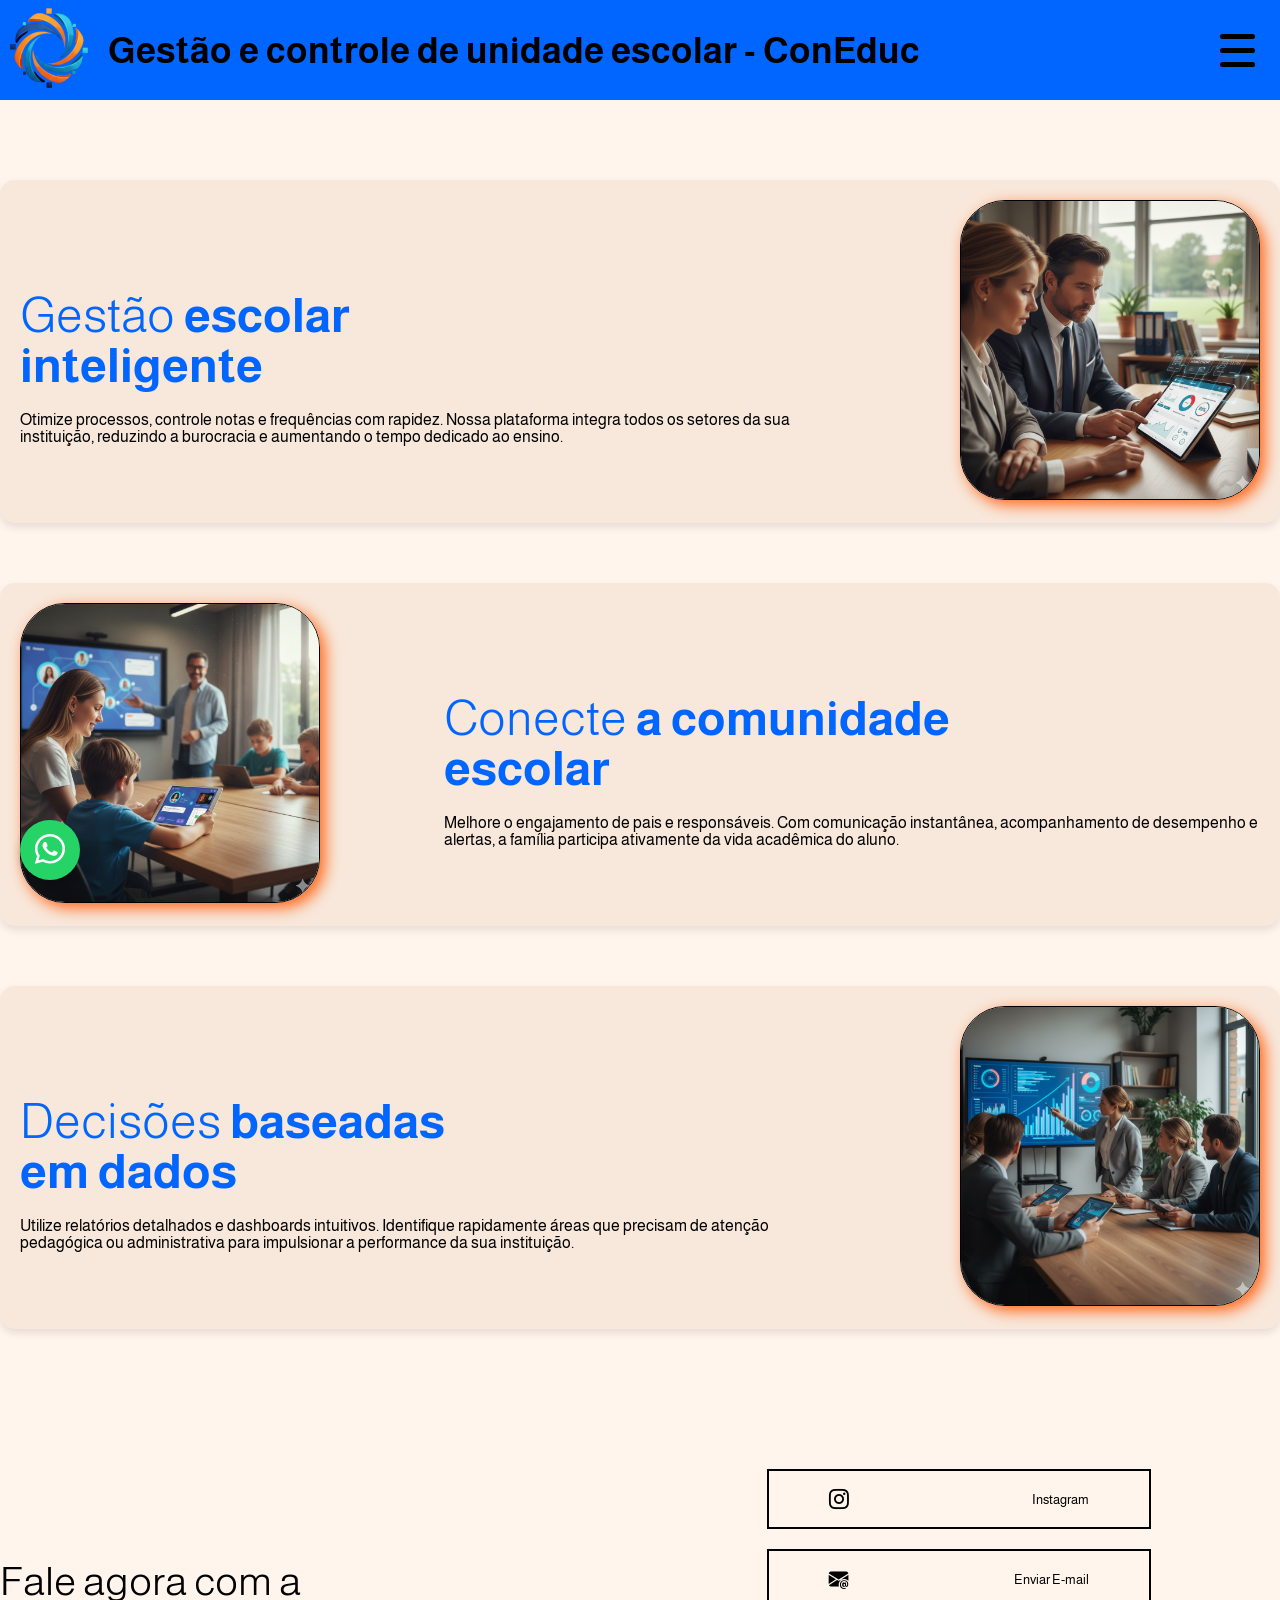
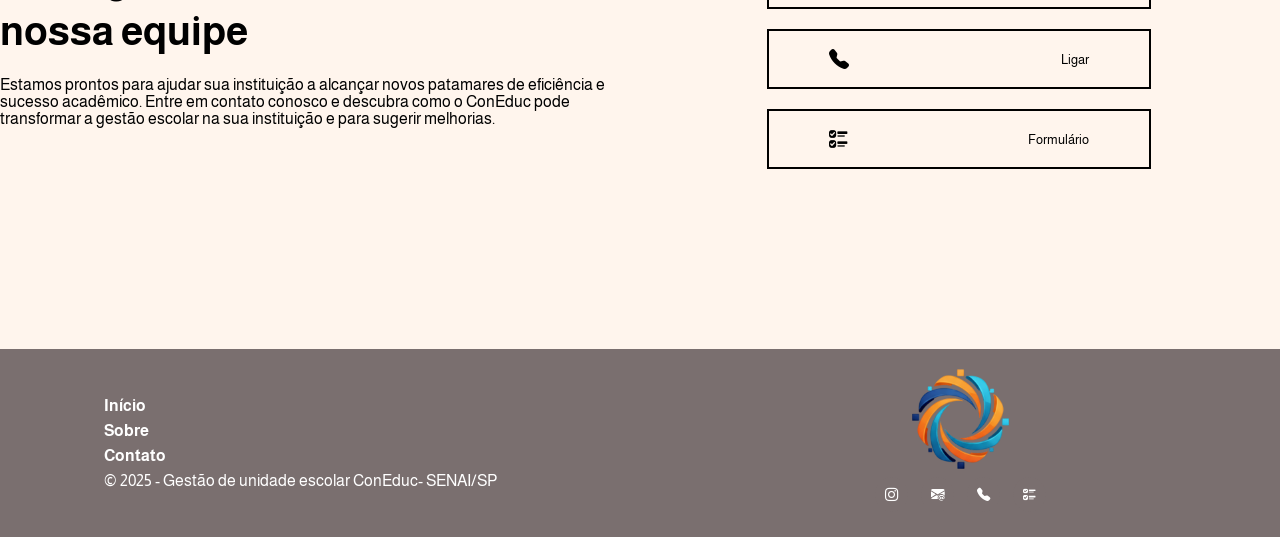
<file: html/index.html>
<!DOCTYPE html>
<html lang="Pt-br">

<head>
    <meta charset="UTF-8">
    <meta name="viewport" content="width=device-width, initial-scale=1.0">
    <title>ConEduc - Gestão e Controle de Unidade Escolar</title>
    <link rel="stylesheet" href="../css/home.css">
    <link rel="stylesheet" href="../css/style.css">
    <!-- Boostrap icons -->
    <link rel="stylesheet" href="https://cdn.jsdelivr.net/npm/bootstrap-icons@1.13.1/font/bootstrap-icons.min.css">
</head>

<body>
    <header>
        <a href="index.html"><img src="../assets/images/icon/isotipo.png" alt="Logo conEduc" class="logo"></a>
        <h2 class="titulo-pagina">Gestão e controle de unidade escolar - ConEduc</h2>
        <div id="menu">
            <div id="menu-bar" onclick="menuOnClick()">
                <div id="bar1" class="bar"></div>
                <div id="bar2" class="bar"></div>
                <div id="bar3" class="bar"></div>
                <div id="fechar" class="btnFechar">X</div>
            </div>
            <nav class="nav" id="nav">
                <ul>
                    <li><a href="Login.html">Login</a></li>
                    <li><a href="index.html">Início</a></li>
                    <li><a href="#">Sobre nós</a></li>
                    <li><a href="#contato">Contato</a></li>
                </ul>
            </nav>
        </div>
        <div class="menu-bg" id="menu-bg"></div>

        <script>
            function menuOnClick() {
                document.getElementById("menu-bar").classList.toggle("change");
                document.getElementById("nav").classList.toggle("change");
                document.getElementById("menu-bg").classList.toggle("change-bg");
            } 
        </script>
    </header>
    <main>
        <section class="vantagens">
            <div class="interface">
                <article class="itens-container">
                    <div class="txt-itens">
                        <h3><span>Gestão</span> escolar<br>inteligente</h3>
                        <p>Otimize processos, controle notas e frequências com rapidez. Nossa plataforma integra
                            todos
                            os setores da sua instituição, reduzindo a burocracia e aumentando o tempo dedicado
                            ao
                            ensino.</p>
                    </div>
                    <div class="img-itens"> <img src="../assets/images/advantages/Vantagens1.png" alt="Vantagem 1">
                    </div>
                </article>
                <article class="itens-container">
                    <div class="img-itens"> <img src="../assets/images/advantages/Vantagens2.png" alt="Vantagem 2">
                    </div>
                    <div class="txt-itens">
                        <h3><span>Conecte</span> a comunidade<br>escolar</h3>
                        <p>Melhore o engajamento de pais e responsáveis. Com comunicação instantânea,
                            acompanhamento de
                            desempenho e alertas, a família participa ativamente da vida acadêmica do aluno.</p>
                    </div>
                </article>
                <article class="itens-container">
                    <div class="txt-itens">
                        <h3><span>Decisões</span> baseadas<br>em dados</h3>
                        <p>Utilize relatórios detalhados e dashboards intuitivos. Identifique rapidamente áreas
                            que
                            precisam de atenção pedagógica ou administrativa para impulsionar a performance da
                            sua
                            instituição.</p>
                    </div>
                    <div class="img-itens"> <img src="../assets/images/advantages/Vantagens3.png" alt="Vantagem 3">
                    </div>
                </article>
                <section id="contato">
                    <div class="interface">
                        <article class="txt-contato">
                            <h3>Fale agora com a <span>nossa equipe</span></h3>
                            <p>Estamos prontos para ajudar sua instituição a alcançar novos patamares de
                                eficiência e
                                sucesso acadêmico. Entre em contato conosco e descubra como o ConEduc pode
                                transformar
                                a gestão escolar na sua instituição e para sugerir melhorias.</p>
                        </article>
                        <article class="icons-contatos">
                            <a href="#"> <button><i class="bi bi-instagram"></i>
                                    <p>Instagram</p>
                                </button></a>
                            <a href="mailto:gestaoeducacional.coneduc@gmail.com"> <button><i class="bi bi-envelope-at-fill"></i>
                                    <p>Enviar E-mail</p>
                                </button></a>
                            <a href="#"> <button><i class="bi bi-telephone-fill"></i>
                                    <p>Ligar</p>
                                </button></a>
                            <a href="https://docs.google.com/forms/d/e/1FAIpQLScnfTrgk6yJqE39iovZc-80JUnrBQsmWPQynkWG46_LveU_bQ/viewform"
                                target="_blank"><button><i class="bi bi-ui-checks"></i>
                                    <p>Formulário</p>
                                </button></a>
                        </article>
                    </div>
                </section>
                <a href="https://wa.me/+5519986066176" target="_blank" class="whatsapp-float">
                    <i class="bi bi-whatsapp"></i>
                </a>
        </section>
    </main>
    <footer>
        <div class="paginas">
            <ul>
                <li><a href="index.html">Início</a></li>
                <li><a href="#">Sobre</a></li>
                <li><a href="#">Contato</a></li>
                <span>&copy; 2025 - Gestão de unidade escolar ConEduc- SENAI/SP</span>
            </ul>
        </div>
        <div class="lg-footer">
            <img src="../assets/images/icon/isotipo.png" alt="Logo ConEduc">
            <div class="iconFooter">
                <a href="#"><button><i class="bi bi-instagram"></i></button></a>
                <a href=""><button><i class="bi bi-envelope-at-fill"></i></button></a>
                <a href="#"><button><i class="bi bi-telephone-fill"></i></button></a>
                <a href="https://docs.google.com/forms/d/e/1FAIpQLScnfTrgk6yJqE39iovZc-80JUnrBQsmWPQynkWG46_LveU_bQ/viewform"
                    target="_blank"><button><i class="bi bi-ui-checks"></i></button></a>
            </div>
        </div>
    </footer>
</body>

</html>
</file>
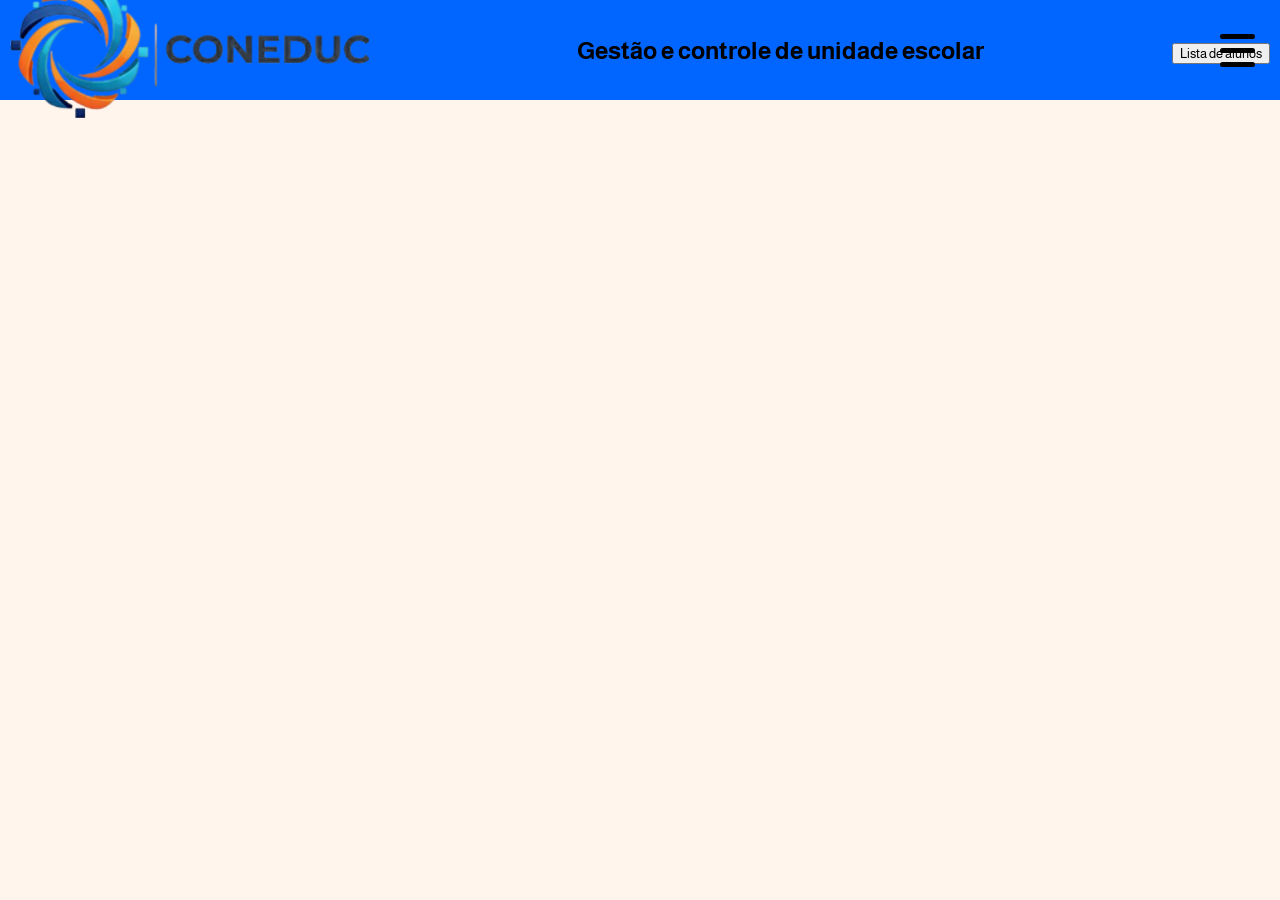
<file: html/gestor.html>
<!DOCTYPE html>
<html lang="Pt-br">

<head>
    <meta charset="UTF-8">
    <meta name="viewport" content="width=device-width, initial-scale=1.0">
    <title>Gestor - ConEduc</title>
    <link rel="stylesheet" href="../css/style.css">
    <link rel="stylesheet" href="../css/gestor.css">
</head>

<body>
    <header>
        <a href="index.html"><img src="../assets/images/icon/imagotipo.png" alt="Logo conEduc" class="logo">
        </a>

        <h2 class="titulo-pagina">Gestão e controle de unidade escolar</h2>

        <div id="menu">
            <div id="menu-bar" onclick="menuOnClick()">
                <div id="bar1" class="bar"></div>
                <div id="bar2" class="bar"></div>
                <div id="bar3" class="bar"></div>
            </div>
            <nav class="nav" id="nav">
                <ul>
                    <li><a href="index.html">Inicio</a></li>
                    <li><a href="#">Sobre nós</a></li>
                    <li><a href="#">Contato</a></li>
                </ul>
            </nav>
        </div>

        <div class="menu-bg" id="menu-bg"></div>

        <script>
            function menuOnClick() {
                document.getElementById("menu-bar").classList.toggle("change");
                document.getElementById("nav").classList.toggle("change");
                document.getElementById("menu-bg").classList.toggle("change-bg");
            }
        </script>
        <main>
            <section class="selecao">
                <div>
                    <button>Lista de alunos</button>
                </div>
            </section>
        </main>
    </header>
</body>

</html>
</file>
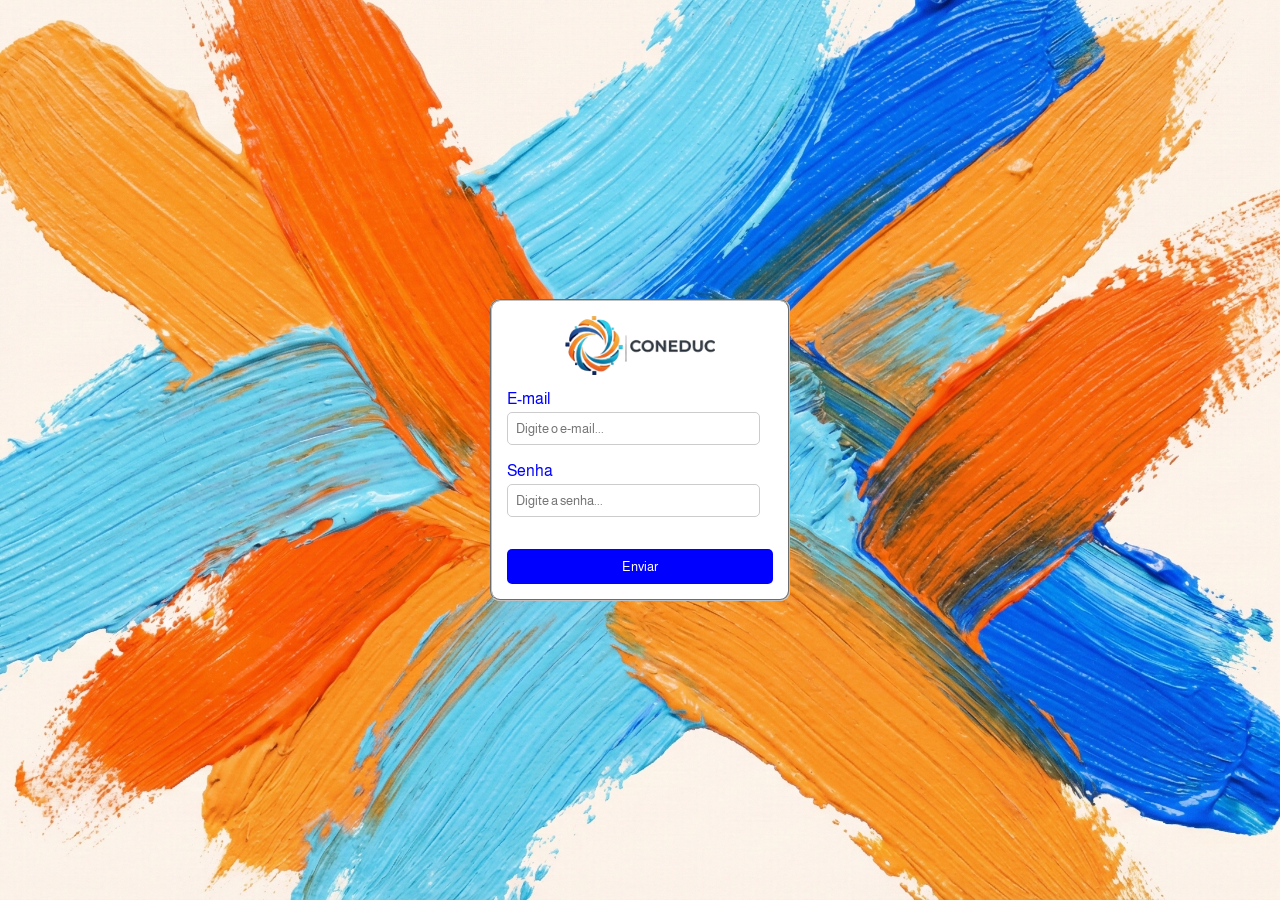
<file: html/Login.html>
<!DOCTYPE html>
<html lang="pt-br">

<head>
    <meta charset="UTF-8">
    <meta name="viewport" content="width=device-width, initial-scale=1.0">
    <title>Login - ConEduc</title>
    <link rel="stylesheet" href="../css/style.css">
    <link rel="stylesheet" href="../css/login.css">
</head>

<body>

    <form id="login-form">
        <fieldset>
            <img src="../assets/images/icon/imagotipo.png" alt="Logo">

            <label for="email">E-mail</label>
            <input type="email" name="email" id="email" placeholder="Digite o e-mail..." required>
            <br><br>

            <label for="senha">Senha</label>
            <input type="password" name="senha" id="senha" placeholder="Digite a senha..." minlength="8" maxlength="30"
                required>
            <br><br>

            <button type="submit">Enviar</button>
        </fieldset>
    </form>

    <script>
        document.getElementById("login-form").addEventListener("submit", function (e) {
            e.preventDefault(); // Impede envio imediato
            // Se o form for válido:
            if (this.checkValidity()) {
                window.location.href = "index.html"; // Redireciona
            } else {
                this.reportValidity(); // Mostra os avisos do navegador
            }
        });
    </script>
</body>

</html>
</file>
<file: css/home.css>
/* responsividade */
@media screen and (max-width: 768px) {
    .interface {
        padding: 0 5%;
    }

    header {
        min-height: 60px;
    }

    .logo {
        max-height: 80px;
    }

    header.titulo-pagina {
        font-size: 20px;
    }
    
    .vantagens .itens-container {
        flex-direction: column; 
        align-items: center; 
        gap: 20px;
    }
    
    .vantagens .itens-container .txt-itens h3 {
        font-size: 2.2em;
        line-height: 38px;
        text-align: center;
    }

    .vantagens .itens-container .img-itens img {
        max-width: 80%;
        height: auto;
    }

    .coneduc h3 {
        font-size: 2em;
    }

    .txt-contato, .icons-contatos {
        display: block;
        width: 100%;
        margin-bottom: 20px;
        text-align: center;
    }

    #contato .txt-contato h3 {
        font-size: 2em;
    }
    
    #contato .icons-contatos button {
        width: 80%;
        padding: 0 30px;
    }

    .lg-footer, .paginas {
        width: 90%; /* Ocupa a largura total para se empilhar bem */
        margin-bottom: 20px;
    }

    footer .iconFooter {
        width: 100%;
        display: flex;
        justify-content: center;
    }
}

@media screen and (max-width: 1024px) and (min-width: 769px) {
    /* Ajusta o espaçamento interno para tablets */
    .interface {
        padding: 0 3%; 
    }

    .txt-contato, .icons-contatos {
        width: 48%; 
    }

    .vantagens .itens-container .img-itens img {
        max-width: 250px;
    }
}

.interface{
    max-width: 1280px;
    margin: 0 auto;

}

.logo {
    width: auto; 
    max-height: 80px;
    border-radius: 10%;
    margin-right: 20px;
}

header.titulo-pagina {
    color: rgb(236, 234, 234); 
    flex-grow: 1;
    text-align: center;
    padding: 0 10px;
    font-size: 24px;
    position: relative;
}

#menu-bar {
    width: 45px;
    height: 40px;
    cursor: pointer;
    margin: 30px 20px 20px 0; 
    padding: 5px;
    display: flex;
    flex-direction: column;
    justify-content: space-around;
}

.bar {
    height: 5px;
    width: 100%;
    background-color: #DC052D;
    display: block;
    border-radius: 5px;
    transition: 0.3s ease;
}

#bar1 {
    transform: translateY(-4px);
}

#bar3 {
    transform: translateY(4px);
}

#menu-bar {
  width: 45px;
  height: 40px;
  margin: 30px 20px 20px 0; 
  cursor: pointer;
}

.bar {
    height: 5px;
    width: 100%;
    background-color: black;
    display: block;
    border-radius: 5px;
    transition: 0.3s ease;
}

#bar1 {
  transform: translateY(-4px);
}

#bar3 {
  transform: translateY(4px);
}

.nav {
  transition: 0.3s ease;
  display: none;
}

.nav ul {
  padding: 0 22px;
}

.nav li {
  list-style: none;
  padding: 12px 0;
}

.nav li a {
  color: white;
  font-size: 20px;
  text-decoration: none;
}

.nav li a:hover {
  font-weight: bold;
}

.nav.change {
    background-color: #FF9933 ; 
    padding: 20px; 
}

.menu-bg, #menu {
    top: 0;
    right: 0;
    position: absolute;
}

.change {
  display: block;
}

.btnFechar {
    display: none;
    color: white;
    font-size: 1.5em;
    margin-bottom: 3px;
    font-weight: 600
}

.change #fechar {
    display: block;
}

.change #bar1 {
  opacity: 0;
}

.change #bar2 {
  opacity: 0;
}

.change #bar3 {
  opacity: 0;
}

.change-bg {
  width: 520px;
  height: 460px;
  transform: translate(-60%,-30%);
}

.ofertas {
    display: flex;
    width: 600px;
    position: fixed;
    left: 50%;
    transform: translateX(-50%);
    margin: 0 auto;
    padding: 10px;
    background-color: white;
    border-radius: 8px;
    box-shadow: 0 10px 25px rgba(0, 0, 0, 0.2);
}

.box {
    flex: 1 1 100px;
    margin: 5px;
    text-align: center;
    font-weight: bold;
    color: blue;
}

.box2 {
    flex: 2 1 100px;
    margin: 5px;
    text-align: center;
    color: blue;
    font-weight: bold;
}

.hero-section {
    padding: 80px 0;
    background: linear-gradient(to right, var(--conEduc-light-bg) 50%, var(--conEduc-bg) 50%);
    min-height: 80vh;
}

.hero-section .interface {
    display: flex;
    align-items: center;
    gap: 5%;
}

.hero-content {
    flex: 1;
}

.tagline {
    color: var(--conEduc-laranja);
    font-weight: bold;
    margin-bottom: 10px;
    font-size: 1em;
}

.hero-content h1 {
    font-size: 3.5em;
    color: var(--conEduc-laranja);
    line-height: 1.1;
    margin-bottom: 20px;
}

.description {
    font-size: 1.1em;
    line-height: 1.5;
    margin-bottom: 30px;
    color: var(--conEduc-text); 
}

.btn-cta-large {
    text-decoration: none;
    background-color: var(--conEduc-laranja-claro);
    color: white;
    padding: 15px 30px;
    border-radius: 5px;
    font-weight: bold;
    font-size: 1.1em;
    display: inline-block;
    transition: background-color 0.3s;
}

.btn-cta-large:hover {
    background-color: var(--conEduc-laranja);
}

.whatsapp-float {
    position: fixed;
    bottom: 20px;
    left: 20px;
    font-size: 30px;
    color: white;
    background-color: #25D366;
    width: 60px;
    height: 60px;
    border-radius: 50%;
    display: flex;
    align-items: center;
    justify-content: center;
    box-shadow: 0 4px 8px rgba(0, 0, 0, 0.2);
    z-index: 1000;
}

section.vantagens{
    padding: 80px 0;
    
}

.vantagens .itens-container{
    background-color: #f8e8db;
    display: flex;
    align-items: center;
    justify-content: space-between;
    gap: 10%;
    margin-bottom: 60px;
    transition: all 0.3s ease-in-out;
    box-shadow: 0 4px 8px rgba(0, 0, 0, 0.1); 
    padding: 20px;
    border-radius: 15px;
}

.vantagens .itens-container:hover {
    transform: scale(1.02); 
    box-shadow: 0 10px 20px rgba(0, 0, 0, 0.2);
    background-color: #f9f9f9; 
}

.vantagens .txt-itens{
  color: black;
}

.vantagens .itens-container .img-itens img{
    max-width: 300px;
    border: 1px;
    border-radius: 15%;
    border-style: solid;
    box-shadow: 5px 5px 15px #FF661A;
}

.vantagens .itens-container .txt-itens h3{
    font-size: 3em;
    line-height: 50px;
    margin-bottom: 20px;
    color: #0066FF;
}


.itens-container .txt-itens h3 span{
    font-weight: 300;
}

section.coneduc{
    margin-top: 30px;
    height: 98vh;
    background-image: url(../assets/images/environments/escola.png);
    background-repeat: no-repeat;
    background-size: cover;
    background-position: center;
    color: #fff;
    position: relative;
    color: #fff;
    width: 100%;
    text-align: center;
}

.coneduc .overlay{
    position: absolute;
    top: 0;
    left: 0;
    background-color: #0000007e;
    width: 100%;
    height: 100%;
    z-index: 1;

}

.coneduc .interface{
    display: flex;
    align-items: center;
    justify-content: center;
    flex-direction: column;
    height: 100%;
    z-index: 2;
    position: relative;
}

.coneduc h3{
    font-size: 3em;
    line-height: 50px;
    font-weight: 200;
}

.coneduc h3 span{
    display: block;
    font-weight: 600;
}

section#contato{
    padding: 80px 0;
    color: black;
}

.txt-contato, .icons-contatos{
    display: inline-block;
    width: 50%;
    margin-right: -4px;
    vertical-align: middle;
}

#contato .txt-contato h3{
    font-size: 2.5em;
    line-height: 50px;
    font-weight: 300;
    margin-bottom: 20px;
}

#contato .txt-contato h3 span{
    display: block;
    font-weight: 700;
}

#contato .icons-contatos a{
    text-decoration: none;
}

#contato .icons-contatos button{
    display: flex;
    align-items: center;
    justify-content: space-between;
    width: 60%;
    height: 60px;
    margin: 0 auto 20px auto;
    padding: 0 60px;
    background-color: transparent;
    border:2px solid #000;
    cursor: pointer;
    transition: 0.5s;
}

#contato .icons-contatos button i{
    font-size: 20px;
}

#contato .icons-contatos button:hover {
    background-color: #000;
    color: white;
}
</file>
<file: css/style.css>
@import url('https://fonts.googleapis.com/css2?family=Almarai:wght@300;400;700;800&display=swap');

:root {
    --conEduc-laranja: #FF661A;
    --conEduc-laranja-claro: #FF9933;
    --conEduc-text: #FF661A; 
    --conEduc-bg: #fff;
}

* {
    font-family: 'Almarai', sans-serif;
    box-sizing: border-box;
}

header {
    background-color: #0066FF;
    padding: 10px;
    font-size: 24px;
    position: relative; 
    height: 100px;
    display: flex;
    align-items: center;
    justify-content: left;
}

body {
    margin: 0;
    background-color: #FFF5ED;
}

footer {
    background-color:rgb(122, 111, 111);
    color: white;
    display: flex;
    justify-content: space-around;
    align-items: center;
    flex-wrap: wrap;
    height: auto;
    flex-direction: row; 
    text-align: center;
    padding: 20px 0;
}

footer ul li a {
    display: inline-block; 
    border-radius: 5px; 
    cursor: pointer; 
    transition: background-color 0.3s;
    color: white; 
    text-decoration: none; 
}

footer ul li a:hover {
    background-color: rgb(100, 90, 90); 
    
}

footer ul {
    list-style: none;
}

footer ul li {
    margin: 8px 0;
}

footer ul li a {
    text-decoration: none;
    color: #fff;
    font-weight: 600;
    transition: color 0.3s;
}

footer ul li a:hover {
    color: #c8e6c9;
}

footer .lg-footer img {
    height: 100px;
    width: auto;
    object-fit: contain;
}

.paginas {
    width: 40%;
}

.paginas ul {
    text-align: left;
}
.lg-footer {
    width: 40%;
    text-align: center;
}

footer .iconFooter button {
    background-color: rgb(122, 111, 111);
    border: none; 
    color: white; 
    padding: 10px; 
    cursor: pointer; 
    border-radius: 50%; 
    margin: 5px; 
}

footer .iconFooter button:hover {
    background-color: rgb(100, 90, 90); 
}
</file>
<file: css/gestor.css>
.interface{
    max-width: 1280px;
    margin: 0 auto;
}

.logo {
    width: auto; 
    max-height: 140px; /* Limita a altura do logo para caber no header */
    border-radius: 10%;
    margin-right: 20px;
}

.titulo-pagina {
    color: black; 
    flex-grow: 1;
    text-align: center;
    padding: 0 10px;
    font-size: 24px;
    position: relative;
}

#menu {
    z-index: 102; /* Aumentado para garantir que fique acima de tudo */
    position: absolute; /* Garantido que a regra anterior prevaleça */
    top: 0;
    right: 0;
}

#menu {
    /* Posicionamento absoluto do container no canto direito */
    position: absolute;
    top: 0;
    right: 0;
    z-index: 102; /* Garante que o botão fique acima de tudo */
}

#menu-bar {
    width: 45px;
    height: 40px;
    cursor: pointer;
    /* Margem para espaçamento interno no canto direito */
    margin: 30px 20px 20px 0; 
    padding: 5px;
    display: flex;
    flex-direction: column;
    justify-content: space-around;
}

.bar {
    height: 5px;
    width: 100%;
    background-color: #DC052D;
    display: block;
    border-radius: 5px;
    transition: 0.3s ease;
}

#bar1 {
    transform: translateY(-4px);
}

#bar3 {
    transform: translateY(4px);
}

#menu {
  z-index: 2;
}

#menu-bar {
  width: 45px;
  height: 40px;
  /* AJUSTE: Mudamos a margem de 20px da esquerda para a DIREITA (top, right, bottom, left) */
  margin: 30px 20px 20px 0; 
  cursor: pointer;
}

.bar {
  height: 5px;
  width: 100%;
  background-color: black;
  display: block;
  border-radius: 5px;
  transition: 0.3s ease;
}

#bar1 {
  transform: translateY(-4px);
}

#bar3 {
  transform: translateY(4px);
}

.nav {
  transition: 0.3s ease;
  display: none;
}

.nav ul {
  padding: 0 22px;
}

.nav li {
  list-style: none;
  padding: 12px 0;
}

.nav li a {
  color: white;
  font-size: 20px;
  text-decoration: none;
}

.nav li a:hover {
  font-weight: bold;
}

.nav.change {
    background-color: #FF9933 ; 
    padding: 20px; 
}

.menu-bg, #menu {
  top: 0;
  right: 0;
  position: absolute;
}

.change {
  display: block;
}

.change .bar {
  background-color: white;
}

.change #bar1 {
  transform: translateY(4px) rotateZ(-45deg);
}

.change #bar2 {
  opacity: 0;
}

.change #bar3 {
  transform: translateY(-6px) rotateZ(45deg);
}

.change-bg {
  width: 520px;
  height: 460px;
  transform: translate(-60%,-30%);
}
</file>
<file: css/login.css>
body {
    font-family: arial, sans-serif;
    background-color: #dddcdc;
    padding: 20px;
    background-image: url('../assets/images/background/loginFundoo.png');
    background-position: center;
    background-repeat: no-repeat;
    background-size: cover;
    min-height: 100vh;
    margin: 0;
    display: flex;
    align-items: center;
    justify-content: center;
    overflow-y: hidden;
}

fieldset {
    width: 300px;
    margin: 0 auto;
    color: blue;
    border-radius: 10px;
    padding: 15px;
    background: white;
}

fieldset img {
    width: 150px;
    display: block;
    margin: 0 auto 15px auto;
}

input,
select {
    width: 95%;
    padding: 8px;
    margin-top: 5px;
    border: 1px solid #ccc;
    border-radius: 5px;
}

button {
    width: 100%;
    margin-top: 15px;
    padding: 10px;
    background: #0000ff;
    border: none;
    border-radius: 5px;
    color: white;
    cursor: pointer;
}

button:hover {
    background: #0056b3;
}
</file>
